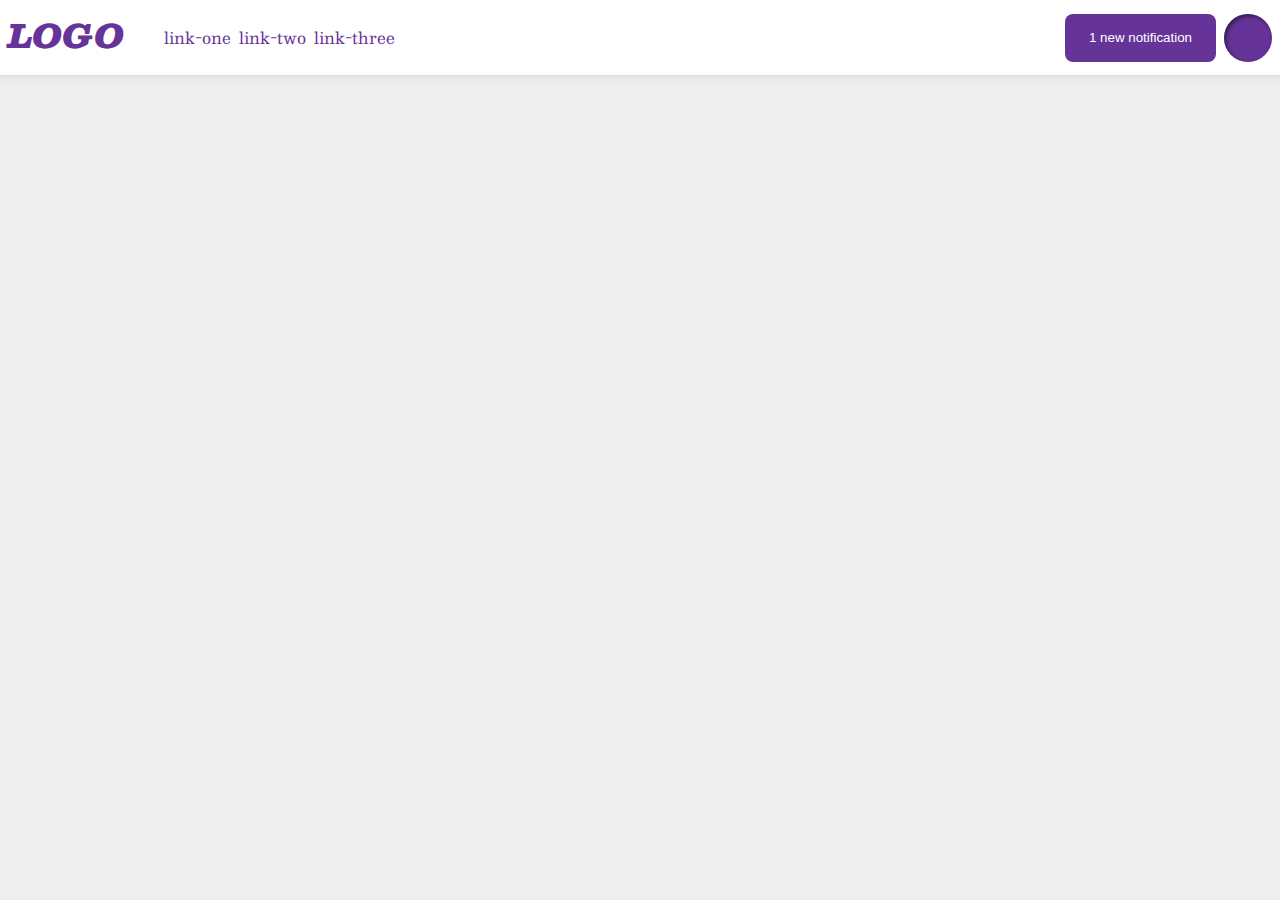
<file: flex/03-flex-header-2/index.html>
<!DOCTYPE html>
<html lang="en">

<head>
  <meta charset="UTF-8">
  <meta http-equiv="X-UA-Compatible" content="IE=edge">
  <meta name="viewport" content="width=device-width, initial-scale=1.0">
  <title>Flex Header 2</title>
  <link rel="stylesheet" href="style.css">
</head>

<body>
  <div class="header">
    <div class="header-left">
      <div class="logo">
        LOGO
      </div>
      <ul class="links">
        <li><a href="google.com">link-one</a></li>
        <li><a href="google.com">link-two</a></li>
        <li><a href="google.com">link-three</a></li>
      </ul>
    </div>
    <div class="header-right">
      <button class="notifications">
        1 new notification
      </button>
      <div class="profile-image"></div>
    </div>

  </div>
</body>

</html>
</file>
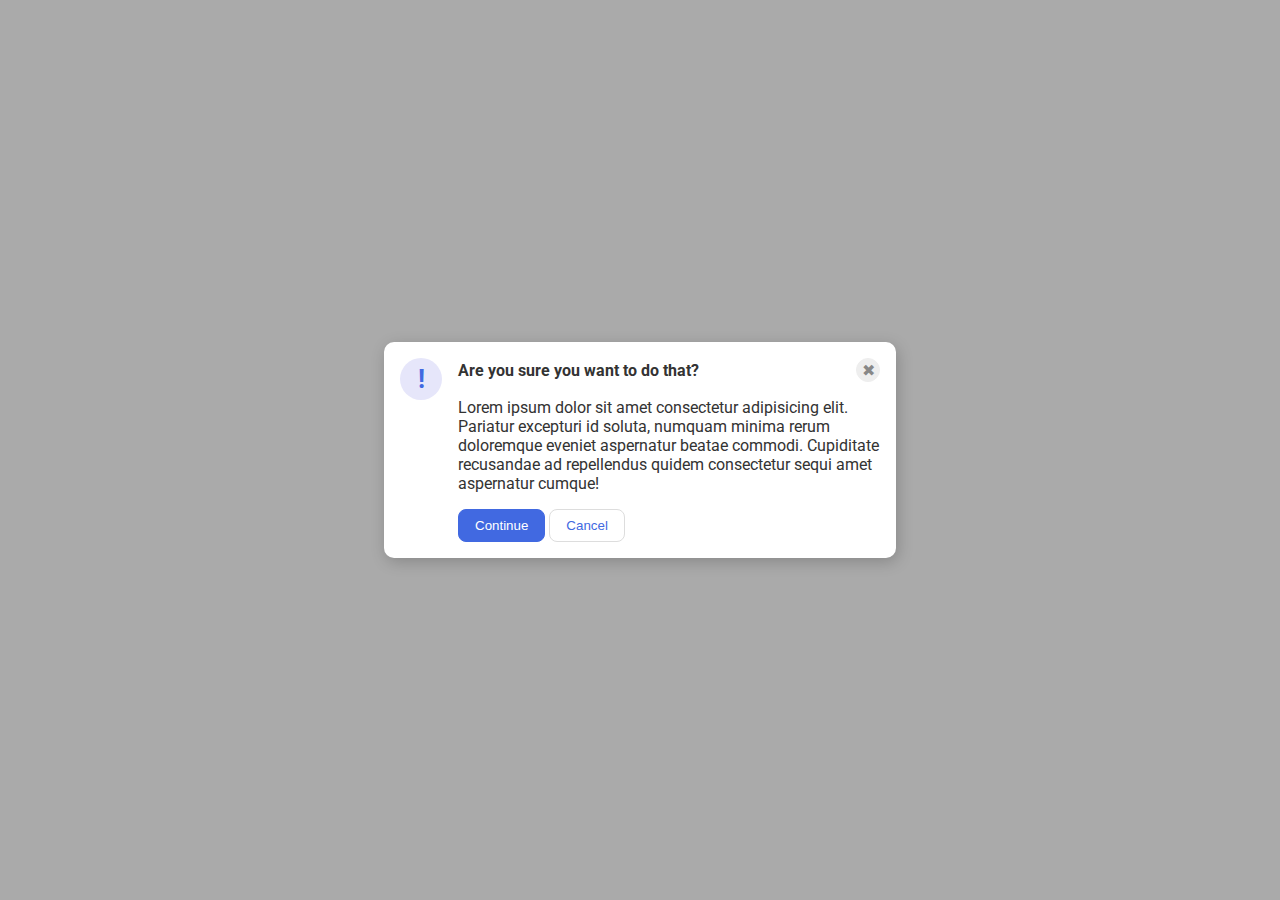
<file: flex/05-flex-modal/index.html>
<!DOCTYPE html>
<html lang="en">

<head>
  <meta charset="UTF-8">
  <meta http-equiv="X-UA-Compatible" content="IE=edge">
  <meta name="viewport" content="width=device-width, initial-scale=1.0">
  <link rel="stylesheet" href="style.css">
  <title>Modal</title>
</head>

<body>
  <div class="modal">
    <div class="icon">!</div>
    <section class="alert">
      <div class="top-row">
        <div class="header">Are you sure you want to do that?</div>
        <button class="close-button">✖</button>
      </div>
      <div class="text">Lorem ipsum dolor sit amet consectetur adipisicing elit. Pariatur excepturi id soluta, numquam
        minima rerum doloremque eveniet aspernatur beatae commodi. Cupiditate recusandae ad repellendus quidem
        consectetur sequi amet aspernatur cumque!</div>
      <button class="continue">Continue</button>
      <button class="cancel">Cancel</button>
    </section>

  </div>
</body>

</html>
</file>
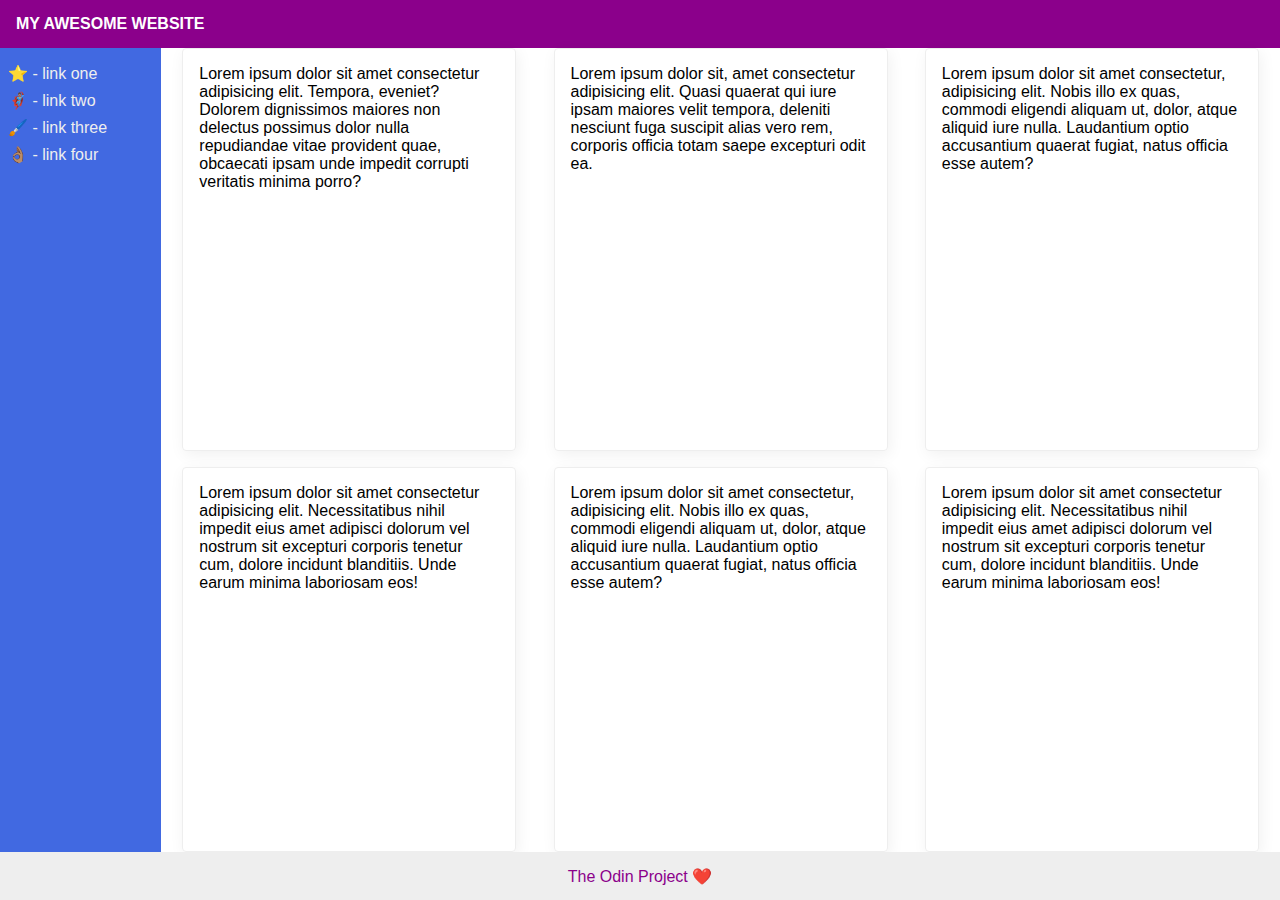
<file: flex/07-flex-layout-2/index.html>
<!DOCTYPE html>
<html lang="en">

<head>
  <meta charset="UTF-8">
  <meta http-equiv="X-UA-Compatible" content="IE=edge">
  <meta name="viewport" content="width=device-width, initial-scale=1.0">
  <title>The Holy Grail</title>
  <link rel="stylesheet" href="style.css">
</head>

<body>
  <div class="header">
    MY AWESOME WEBSITE
  </div>
<main>
  <div class="sidebar">
    <ul>
      <li><a href="#">⭐ - link one</a></li>
      <li><a href="#">🦸🏽‍♂️ - link two</a></li>
      <li><a href="#">🖌️ - link three</a></li>
      <li><a href="#">👌🏽 - link four</a></li>
    </ul>
  </div>
  <section class="cards">
    <div class="card">Lorem ipsum dolor sit amet consectetur adipisicing elit. Tempora, eveniet? Dolorem dignissimos
      maiores non delectus possimus dolor nulla repudiandae vitae provident quae, obcaecati ipsam unde impedit corrupti
      veritatis minima porro?</div>
    <div class="card">Lorem ipsum dolor sit, amet consectetur adipisicing elit. Quasi quaerat qui iure ipsam maiores
      velit tempora, deleniti nesciunt fuga suscipit alias vero rem, corporis officia totam saepe excepturi odit ea.
    </div>
    <div class="card">Lorem ipsum dolor sit amet consectetur, adipisicing elit. Nobis illo ex quas, commodi eligendi
      aliquam ut, dolor, atque aliquid iure nulla. Laudantium optio accusantium quaerat fugiat, natus officia esse
      autem?</div>
    <div class="card">Lorem ipsum dolor sit amet consectetur adipisicing elit. Necessitatibus nihil impedit eius amet
      adipisci dolorum vel nostrum sit excepturi corporis tenetur cum, dolore incidunt blanditiis. Unde earum minima
      laboriosam eos!</div>
    <div class="card">Lorem ipsum dolor sit amet consectetur, adipisicing elit. Nobis illo ex quas, commodi eligendi
      aliquam ut, dolor, atque aliquid iure nulla. Laudantium optio accusantium quaerat fugiat, natus officia esse
      autem?</div>
    <div class="card">Lorem ipsum dolor sit amet consectetur adipisicing elit. Necessitatibus nihil impedit eius amet
      adipisci dolorum vel nostrum sit excepturi corporis tenetur cum, dolore incidunt blanditiis. Unde earum minima
      laboriosam eos!</div>
  </section>
</main>
  <div class="footer">
    The Odin Project ❤️
  </div>
</body>

</html>
</file>
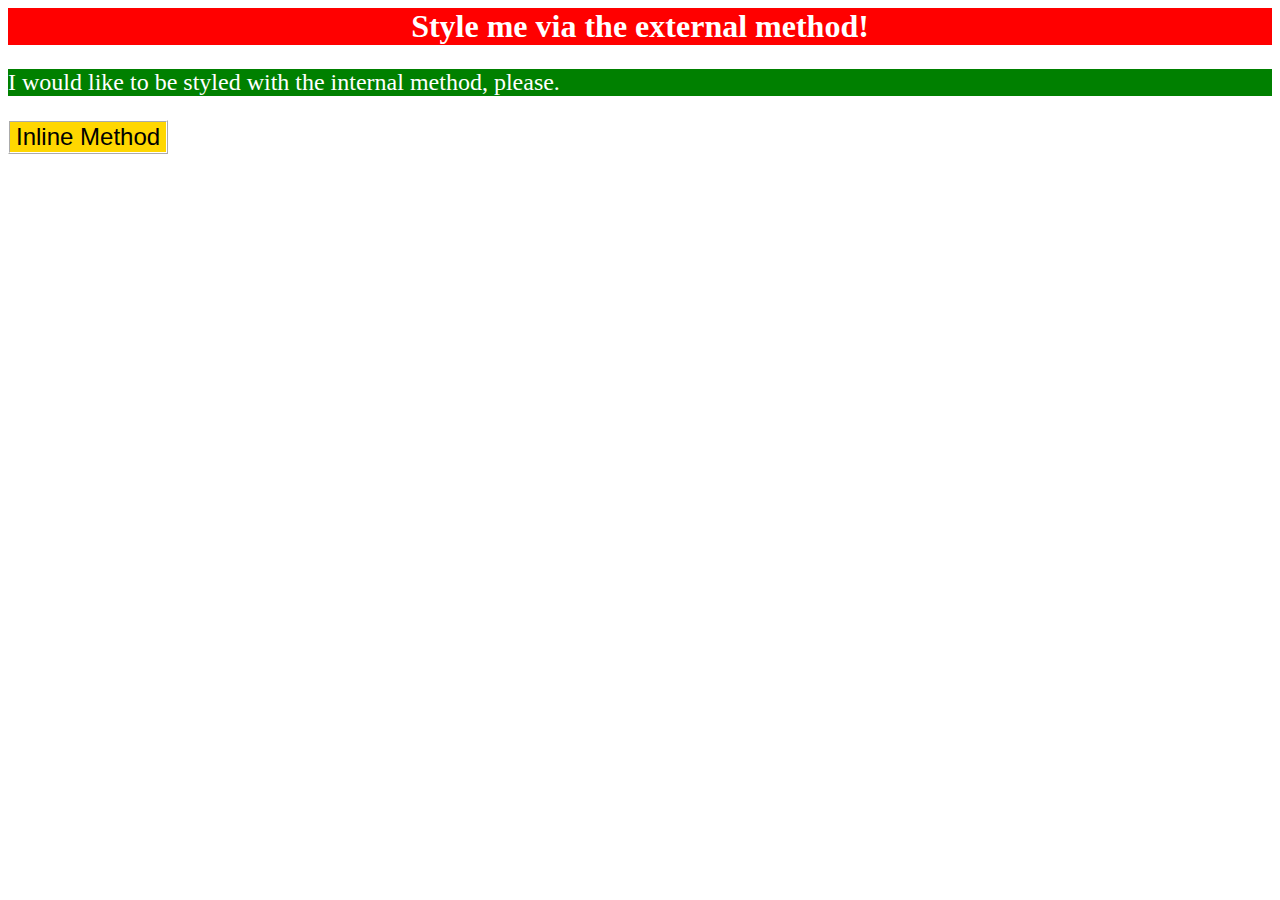
<file: foundations/01-css-methods/index.html>
<!DOCTYPE html>
<html lang="en">

<head>
  <meta charset="UTF-8">
  <meta http-equiv="X-UA-Compatible" content="IE=edge">
  <meta name="viewport" content="width=device-width, initial-scale=1.0">
  <style>
    p {
      color: white;
      background-color: green;
      font-size: 1.5rem;
    }
  </style>
  <link rel="stylesheet" href="style.css">
  <title>Methods for Adding CSS</title>
</head>

<body>
  <div>Style me via the external method!</div>
  <p>I would like to be styled with the internal method, please.</p>
  <button style="background-color: gold; font-size: 1.5rem; border-style: ridge; border-color:white">Inline
    Method</button>
</body>

</html>
</file>
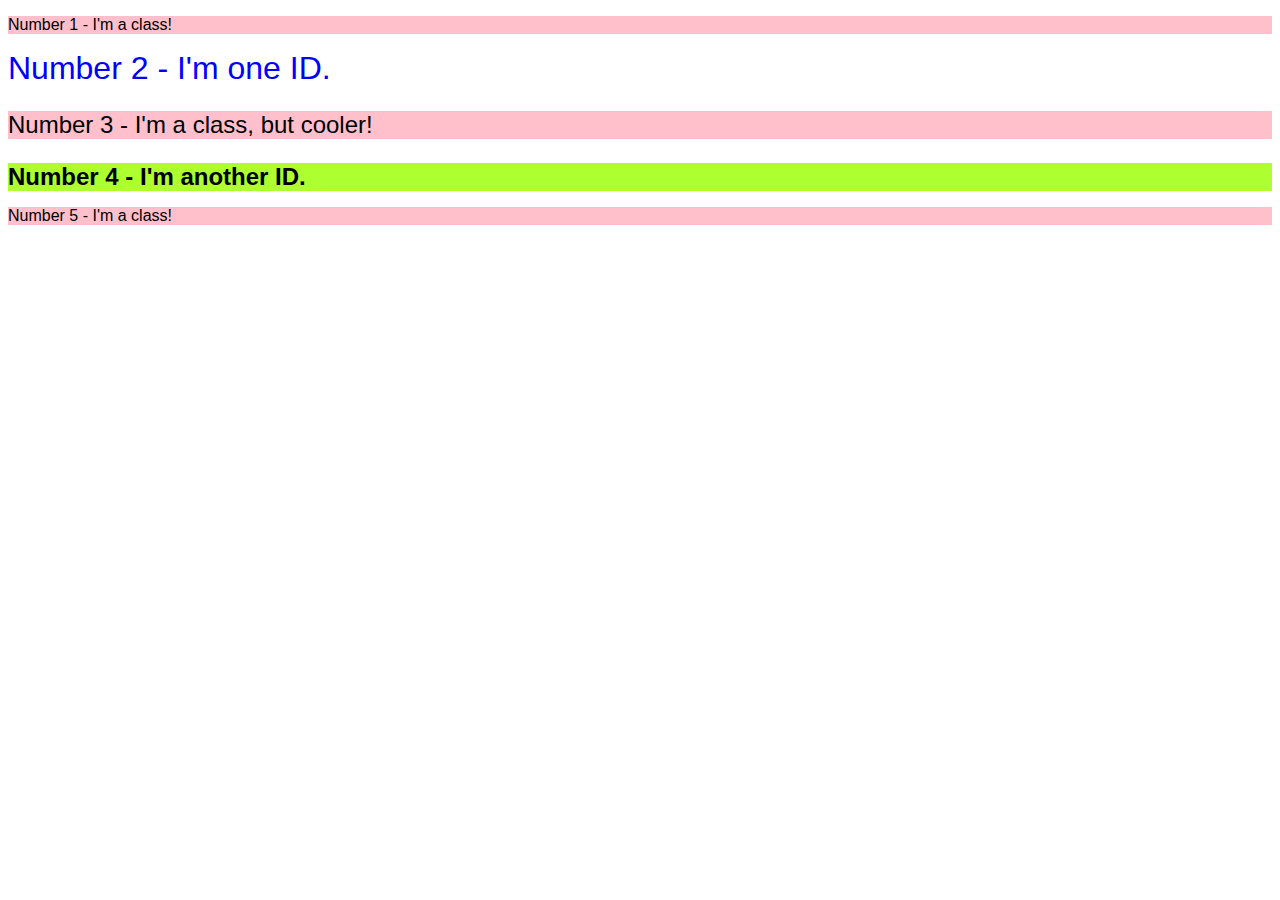
<file: foundations/02-class-id-selectors/index.html>
<!DOCTYPE html>
<html lang="en">
  <head>
    <meta charset="UTF-8">
    <meta http-equiv="X-UA-Compatible" content="IE=edge">
    <meta name="viewport" content="width=device-width, initial-scale=1.0">
    <title>Class and ID Selectors</title>
    <link rel="stylesheet" href="style.css">
  </head>
  <body>
    <p class= "pink">Number 1 - I'm a class!</p>
    <div id = "number2">Number 2 - I'm one ID.</div>
    <p class= "pink bigger" id = "number3">Number 3 - I'm a class, but cooler!</p>
    <div id= "number4" class="bigger">Number 4 - I'm another ID.</div>
    <p class= "pink"> Number 5 - I'm a class!</p>
  </body>
</html>
</file>
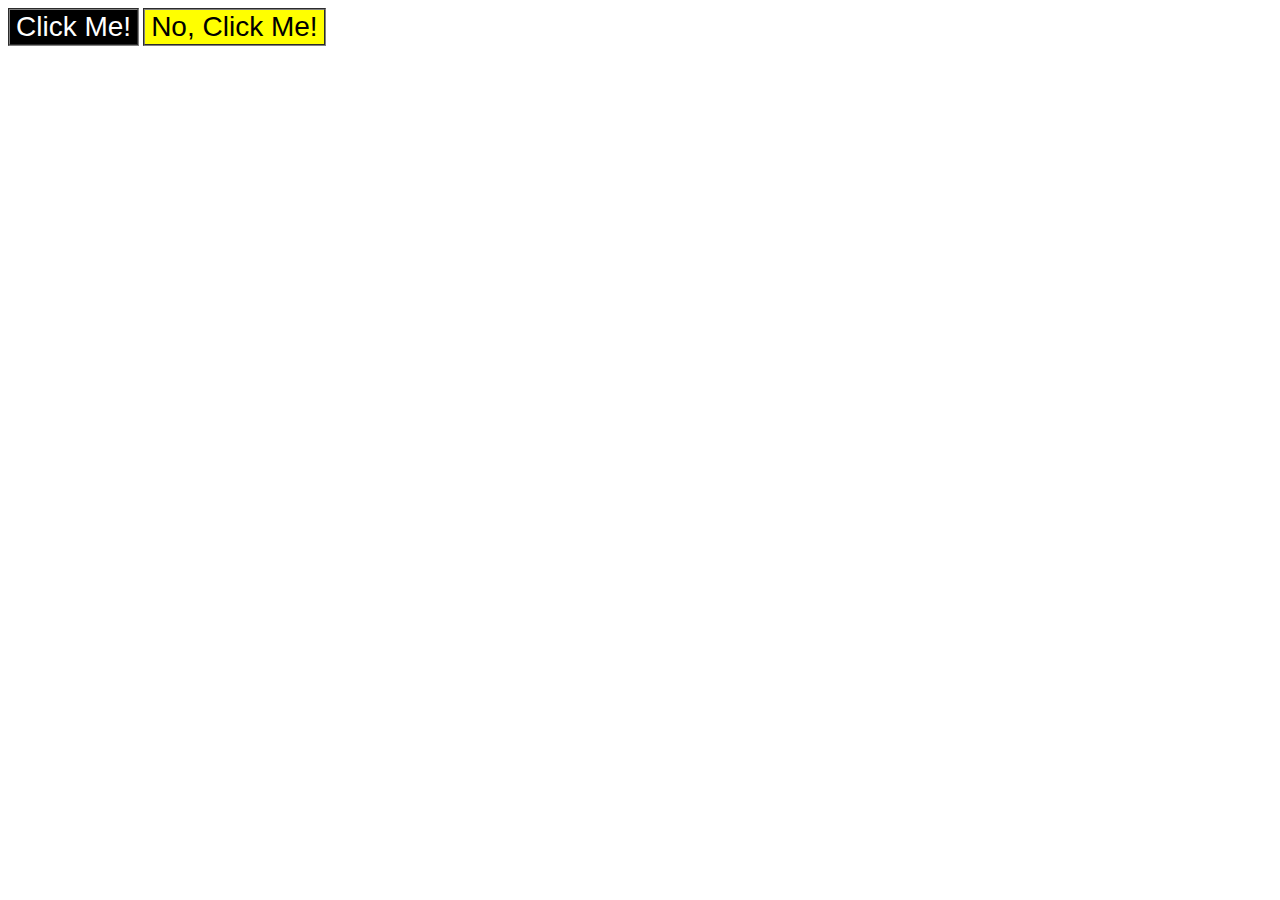
<file: foundations/03-grouping-selectors/index.html>
<!DOCTYPE html>
<html lang="en">
  <head>
    <meta charset="UTF-8">
    <meta http-equiv="X-UA-Compatible" content="IE=edge">
    <meta name="viewport" content="width=device-width, initial-scale=1.0">
    <title>Grouping Selectors</title>
    <link rel="stylesheet" href="style.css">
  </head>
  <body>
    <button class="btn-black">Click Me!</button>
    <button class="btn-yellow">No, Click Me!</button>
  </body>
</html>
</file>
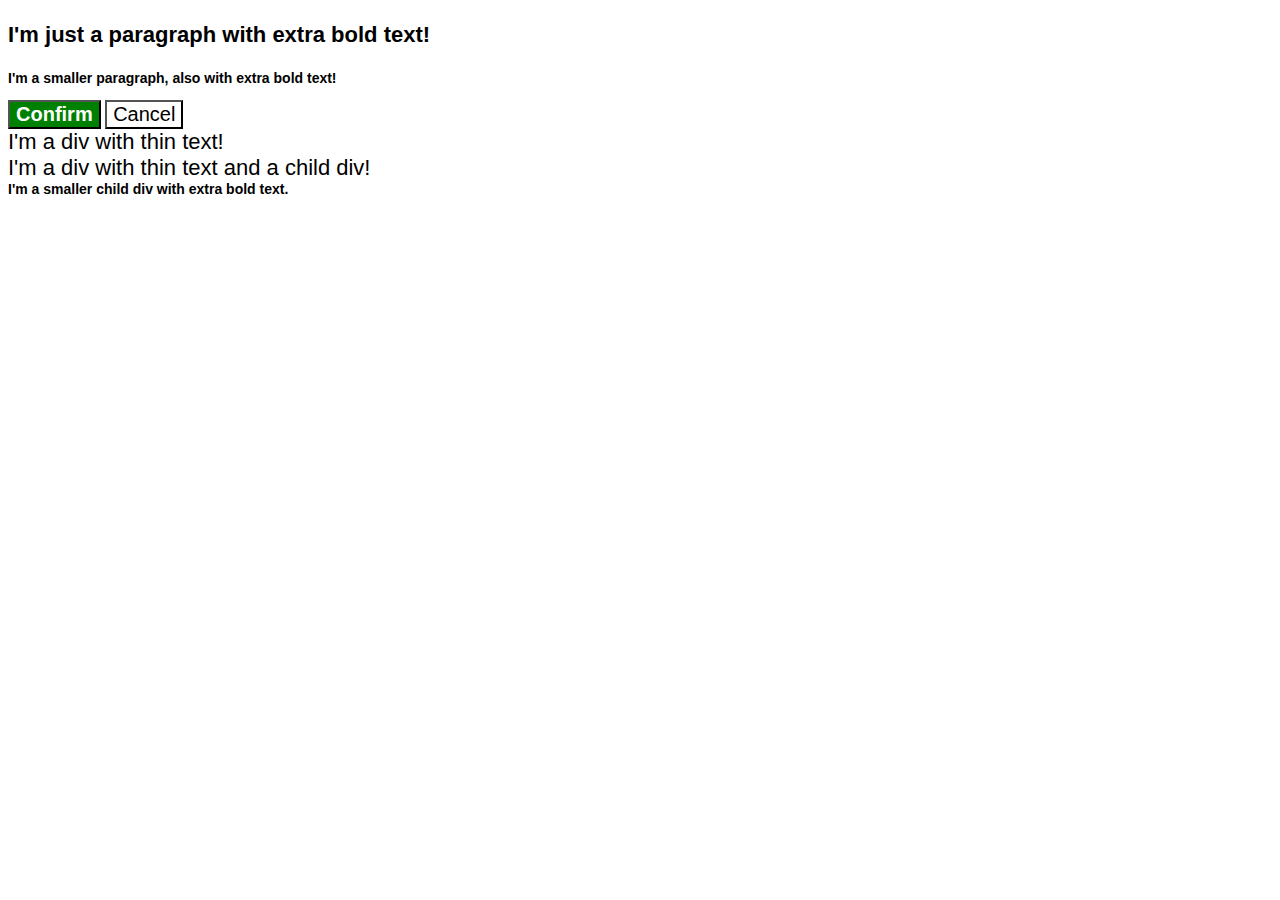
<file: foundations/06-cascade-fix/index.html>
<!DOCTYPE html>
<html lang="en">
  <head>
    <meta charset="UTF-8">
    <meta http-equiv="X-UA-Compatible" content="IE=edge">
    <meta name="viewport" content="width=device-width, initial-scale=1.0">
    <title>Fix the Cascade</title>
    <link rel="stylesheet" href="style.css">
  </head>
  <body>
    <p class="para">I'm just a paragraph with extra bold text!</p>
    <p class="para small-para">I'm a smaller paragraph, also with extra bold text!</p>

    <button id="confirm-button" class="button confirm">Confirm</button>
    <button id="cancel-button" class="button cancel">Cancel</button>

    <div class="text">I'm a div with thin text!</div>
    <div class="text">I'm a div with thin text and a child div!
    <div class="text child">I'm a smaller child div with extra bold text.</div>
    </div>
  </body>
</html>
</file>
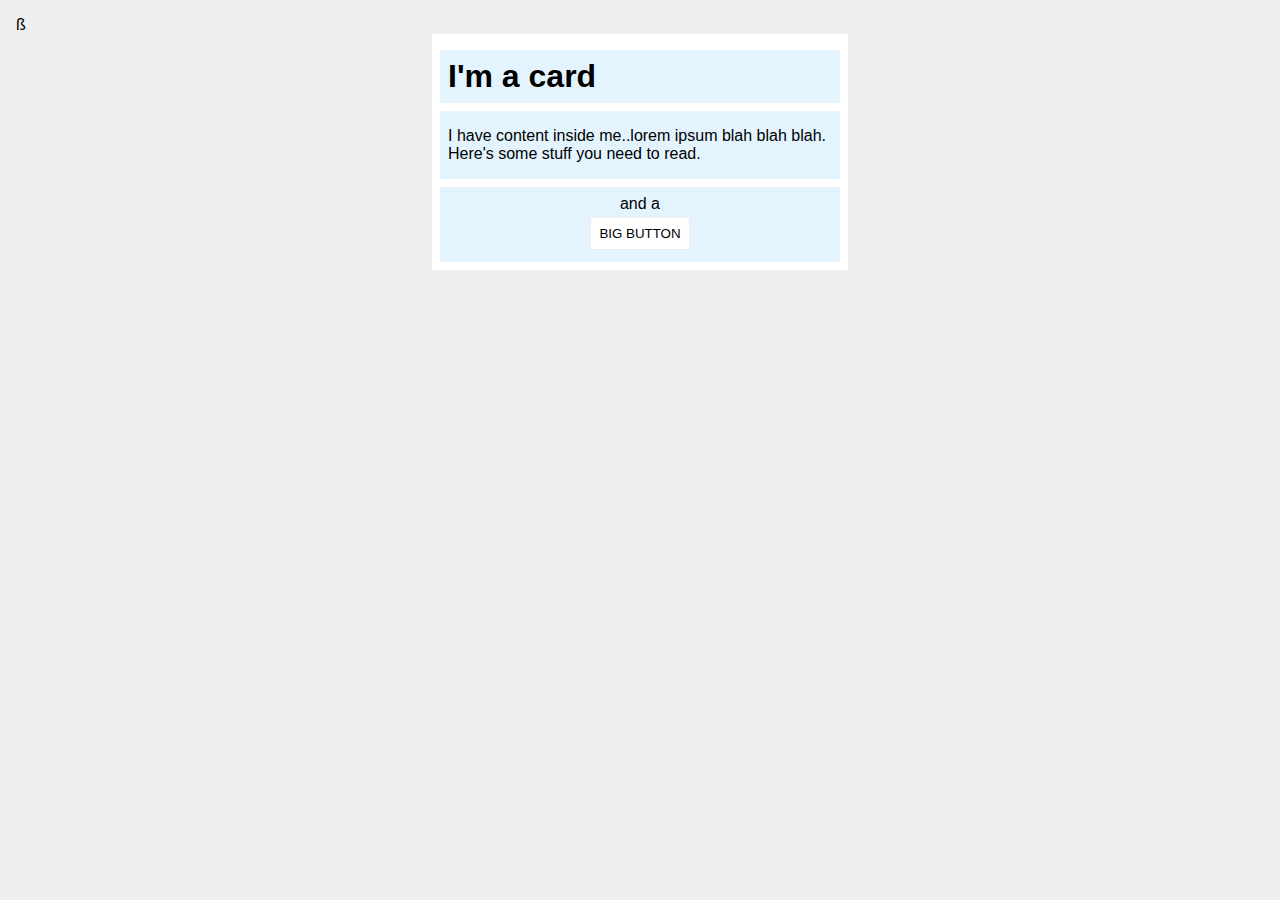
<file: margin-and-padding/02-margin-and-padding-2/index.html>
ß<!DOCTYPE html>
<html lang="en">
  <head>
    <meta charset="UTF-8">
    <meta http-equiv="X-UA-Compatible" content="IE=edge">
    <meta name="viewport" content="width=device-width, initial-scale=1.0">
    <title>Margin and Padding exercise 2</title>
    <link rel="stylesheet" href="style.css">
  </head>
  <body>
    <div class="card">
      <h1 class="title">I'm a card</h1>
      <div class="content">I have content inside me..lorem ipsum blah blah blah. Here's some stuff you need to read.</div>
      <div class="button-container">and a <button>BIG BUTTON</button></div>
    </div>
  </body>
</html>
</file>
<file: flex/03-flex-header-2/style.css>
/* this is some magical font-importing.  
you'll learn about it later. */
@import url('https://fonts.googleapis.com/css2?family=Besley:ital,wght@0,400;1,900&display=swap');

body {
  margin: 0;
  background: #eee;
  font-family: Besley, serif;
}

.header {
  background: white;
  border-bottom: 1px solid #ddd;
  box-shadow: 0 0 8px rgba(0,0,0,.1);
  display:flex;
  justify-content: space-between;
  align-items: center;
  padding:.5rem;
}

.profile-image {
  background: rebeccapurple;
  box-shadow: inset 2px 2px 4px rgba(0,0,0,.5);
  border-radius: 50%;
  width: 48px;
  height: 48px;
}

.logo {
  color: rebeccapurple;
  font-size: 32px;
  font-weight: 900;
  font-style: italic;
}

button {
  border: none;
  border-radius: 8px;
  background: rebeccapurple;
  color: white;
  padding: 8px 24px;
}

a {
  /* this removes the line under our links */
  text-decoration: none;
  color: rebeccapurple;
}

ul {
  list-style-type: none;
  display:flex;
  gap: 8px;

}

.header-left, .header-right{
  display:flex;
}

.header-right{
  justify-content: flex-end;
  gap: .5rem;
}
</file>
<file: flex/05-flex-modal/style.css>
@import url('https://fonts.googleapis.com/css2?family=Roboto:wght@400;700&display=swap');

html, body {
  height: 100%;
}

body {
  font-family: Roboto, sans-serif;
  margin: 0;
  background: #aaa;
  color: #333;
  /* I'll give you this one for free lol */
  display: flex;
  align-items: center;
  justify-content: center;
}

.modal {
  background: white;
  width: 480px;
  border-radius: 10px;
  box-shadow: 2px 4px 16px rgba(0,0,0,.2);
  display:flex;
  justify-content: space-between;
  gap:1rem;
  padding:1rem;
  
}

.icon {
  color: royalblue;
  font-size: 26px;
  font-weight: 700;
  background: lavender;
  width: 42px;
  height: 42px;
  border-radius: 50%;
  flex-basis:2;
  flex-shrink:0;

  display: flex;
  align-items: center;
  justify-content: center;
}

.close-button {
  background: #eee;
  border-radius: 50%;
  color: #888;
  font-weight: 400;
  font-size: 16px;
  height: 24px;
  width: 24px;
  display: flex;
  align-items: center;
  justify-content: center;
  border: 1px solid #eee;
  padding: 0;
}

button {
  cursor: pointer;
  padding: 8px 16px;
  border-radius: 8px;
}

button.continue {
  background: royalblue;
  border: 1px solid royalblue;
  color: white;
}

button.cancel {
  background: white;
  border: 1px solid #ddd;
  color: royalblue;
}

.top-row{
  display:flex;
  justify-content: space-between;
  align-items: center;
  font-weight: bold;
  margin-bottom:1rem;
}
.text{
  margin: 1rem 0;
}
</file>
<file: flex/07-flex-layout-2/style.css>
body {
  font-family: -apple-system, BlinkMacSystemFont, 'Segoe UI', Roboto, Oxygen, Ubuntu, Cantarell, 'Open Sans', 'Helvetica Neue', sans-serif;
  margin: 0;
  min-height: 100vh;
}

.header {
  height: 3rem;
  background: darkmagenta;
  color: white;
  font-weight: bold;
  display:flex;
  align-items: center;
  padding: 0 1rem;
}

.footer {
  height: 3rem;
  background: #eee;
  color: darkmagenta;
  display: flex;
  align-items: center;
  justify-content: center;
}

.sidebar {
  width: 300px;
  background: royalblue;
  box-sizing: border-box;
}

.card {
  border: 1px solid #eee;
  box-shadow: 2px 4px 16px rgba(0,0,0,.06);
  border-radius: 4px;
}

body{
  display:flex;
  flex-direction: column;
  justify-content: space-between;
}
main{
  display: flex;
  flex-grow: 2;
}
.cards{
  display:flex;
  flex-direction: row;
  justify-content: space-evenly;
  flex-wrap: wrap;
  gap: 1rem;
}

.card{
 width: 300px;
 padding:1rem;
 
}

ul{
  list-style: none;
  margin:0;
  padding:.5rem;
}
li{
  margin:.5rem 0;
}
a{
  text-decoration: none;
  color:#eee;
  margin: 0;
  padding:0;
}
</file>
<file: foundations/01-css-methods/style.css>
div{
    text-align: center;
    font-size: 2rem;
    font-weight: bold;
    color:white;
    background-color: red;
}
</file>
<file: foundations/02-class-id-selectors/style.css>
body{
    font-family: sans-serif;
}

.pink{
    background-color: pink;
}
.bigger{
    font-size:1.5rem;
}
#number2{
    color:blue;
    font-size:2rem;
}

#number4{
    font-weight:bold;
    background-color: greenyellow;
}
</file>
<file: foundations/03-grouping-selectors/style.css>
button{
    font-family: Helvetica, 'Times New Roman', sans-serif;
    font-size: 28px;
    border: 2px groove gray;
}

.btn-black{
    color:white;
    background-color: black;
}

.btn-yellow{
    background-color: yellow;
}
</file>
<file: foundations/06-cascade-fix/style.css>
body{
  font-family:Arial, Helvetica, sans-serif
}

.para,
.small-para {
  color: hsl(0, 0%, 0%);
  font-weight: 800;
}

.para {
  font-size: 22px;
}

.small-para {
  font-size: 14px;
  font-weight: 800;
}


.button {
  background-color: rgb(255, 255, 255);
  color: rgb(0, 0, 0);
  font-size: 20px;
}
.confirm {
  background: green;
  color: white;
  font-weight: bold;
} 

div.text {
  color: rgb(0, 0, 0);
  font-size: 22px;
  font-weight: 100;
}

div.child {
  color: rgb(0, 0, 0);
  font-weight: 800;
  font-size: 14px;
}
</file>
<file: margin-and-padding/02-margin-and-padding-2/style.css>
body {
  background: #eee;
  font-family: sans-serif;
  font-size:16px;
  padding:.5rem;
}

.card {
  width: 400px;
  background: #fff;
  margin: 0 auto;
  padding:.5rem;
}

.title {
  background: #e3f4ff;
  margin: 0.5rem 0;
  padding:0.5rem;
}

.content {
  background: #e3f4ff;
  margin-bottom: 0.5rem;
  padding:1rem .5rem;
}

.button-container {
  background: #e3f4ff;
  text-align: center;
  padding:0.5rem;
}

button {
  background: white;
  border: 1px solid #eee;
  display: block;
  margin: 0.25rem auto;
  padding:.5rem;
}
</file>
